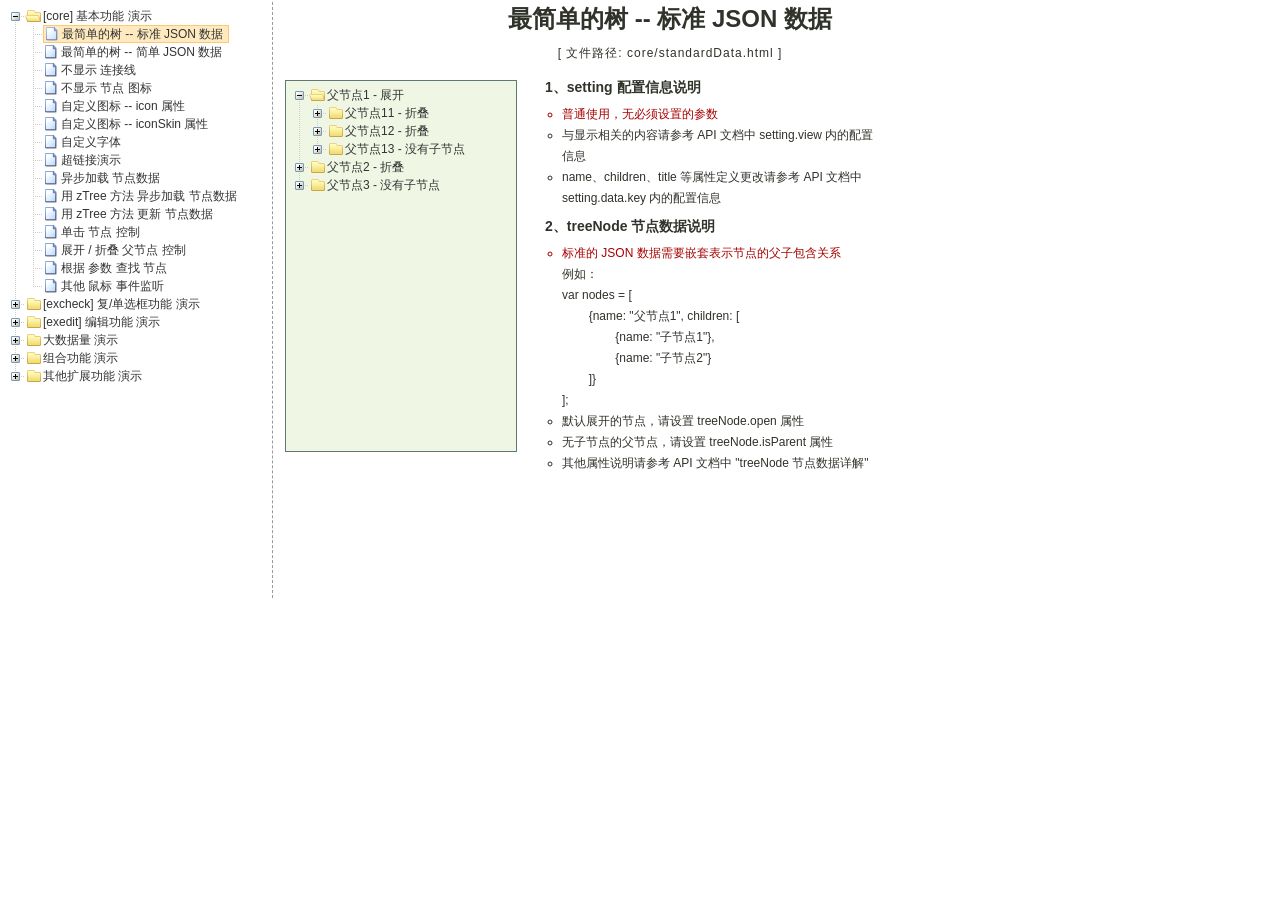
<file: src/main/resources/static/zTree_v3/demo/cn/index.html>
<!DOCTYPE HTML PUBLIC "-//W3C//DTD HTML 4.01//EN" "http://www.w3.org/TR/html4/strict.dtd">
<HTML>
<HEAD>
  <TITLE> ZTREE DEMO </TITLE>
  <meta http-equiv="content-type" content="text/html; charset=UTF-8">
  <link rel="stylesheet" href="../../css/zTreeStyle/zTreeStyle.css" type="text/css">
  <style>
    body {
      background-color: white;
      margin: 0;
      padding: 0;
      text-align: center;
    }

    div, p, table, th, td {
      list-style: none;
      margin: 0;
      padding: 0;
      color: #333;
      font-size: 12px;
      font-family: dotum, Verdana, Arial, Helvetica, AppleGothic, sans-serif;
    }

    #testIframe {
      margin-left: 10px;
    }
  </style>
  <script type="text/javascript" src="../../js/jquery-1.4.4.min.js"></script>
  <script type="text/javascript" src="../../js/jquery.ztree.core.js"></script>
  <SCRIPT type="text/javascript">
    <!--
    var zTree;
    var demoIframe;

    var setting = {
      view: {
        dblClickExpand: false,
        showLine: true,
        selectedMulti: false
      },
      data: {
        simpleData: {
          enable: true,
          idKey: "id",
          pIdKey: "pId",
          rootPId: ""
        }
      },
      callback: {
        beforeClick: function (treeId, treeNode) {
          var zTree = $.fn.zTree.getZTreeObj("tree");
          if (treeNode.isParent) {
            zTree.expandNode(treeNode);
            return false;
          } else {
            demoIframe.attr("src", treeNode.file + ".html");
            return true;
          }
        }
      }
    };

    var zNodes = [
      {id: 1, pId: 0, name: "[core] 基本功能 演示", open: true},
      {id: 101, pId: 1, name: "最简单的树 --  标准 JSON 数据", file: "core/standardData"},
      {id: 102, pId: 1, name: "最简单的树 --  简单 JSON 数据", file: "core/simpleData"},
      {id: 103, pId: 1, name: "不显示 连接线", file: "core/noline"},
      {id: 104, pId: 1, name: "不显示 节点 图标", file: "core/noicon"},
      {id: 105, pId: 1, name: "自定义图标 --  icon 属性", file: "core/custom_icon"},
      {id: 106, pId: 1, name: "自定义图标 --  iconSkin 属性", file: "core/custom_iconSkin"},
      {id: 107, pId: 1, name: "自定义字体", file: "core/custom_font"},
      {id: 115, pId: 1, name: "超链接演示", file: "core/url"},
      {id: 108, pId: 1, name: "异步加载 节点数据", file: "core/async"},
      {id: 109, pId: 1, name: "用 zTree 方法 异步加载 节点数据", file: "core/async_fun"},
      {id: 110, pId: 1, name: "用 zTree 方法 更新 节点数据", file: "core/update_fun"},
      {id: 111, pId: 1, name: "单击 节点 控制", file: "core/click"},
      {id: 112, pId: 1, name: "展开 / 折叠 父节点 控制", file: "core/expand"},
      {id: 113, pId: 1, name: "根据 参数 查找 节点", file: "core/searchNodes"},
      {id: 114, pId: 1, name: "其他 鼠标 事件监听", file: "core/otherMouse"},

      {id: 2, pId: 0, name: "[excheck] 复/单选框功能 演示", open: false},
      {id: 201, pId: 2, name: "Checkbox 勾选操作", file: "excheck/checkbox"},
      {id: 206, pId: 2, name: "Checkbox nocheck 演示", file: "excheck/checkbox_nocheck"},
      {id: 207, pId: 2, name: "Checkbox chkDisabled 演示", file: "excheck/checkbox_chkDisabled"},
      {id: 208, pId: 2, name: "Checkbox halfCheck 演示", file: "excheck/checkbox_halfCheck"},
      {id: 202, pId: 2, name: "Checkbox 勾选统计", file: "excheck/checkbox_count"},
      {id: 203, pId: 2, name: "用 zTree 方法 勾选 Checkbox", file: "excheck/checkbox_fun"},
      {id: 204, pId: 2, name: "Radio 勾选操作", file: "excheck/radio"},
      {id: 209, pId: 2, name: "Radio nocheck 演示", file: "excheck/radio_nocheck"},
      {id: 210, pId: 2, name: "Radio chkDisabled 演示", file: "excheck/radio_chkDisabled"},
      {id: 211, pId: 2, name: "Radio halfCheck 演示", file: "excheck/radio_halfCheck"},
      {id: 205, pId: 2, name: "用 zTree 方法 勾选 Radio", file: "excheck/radio_fun"},

      {id: 3, pId: 0, name: "[exedit] 编辑功能 演示", open: false},
      {id: 301, pId: 3, name: "拖拽 节点 基本控制", file: "exedit/drag"},
      {id: 302, pId: 3, name: "拖拽 节点 高级控制", file: "exedit/drag_super"},
      {id: 303, pId: 3, name: "用 zTree 方法 移动 / 复制 节点", file: "exedit/drag_fun"},
      {id: 304, pId: 3, name: "基本 增 / 删 / 改 节点", file: "exedit/edit"},
      {id: 305, pId: 3, name: "高级 增 / 删 / 改 节点", file: "exedit/edit_super"},
      {id: 306, pId: 3, name: "用 zTree 方法 增 / 删 / 改 节点", file: "exedit/edit_fun"},
      {id: 307, pId: 3, name: "异步加载 & 编辑功能 共存", file: "exedit/async_edit"},
      {id: 308, pId: 3, name: "多棵树之间 的 数据交互", file: "exedit/multiTree"},

      {id: 4, pId: 0, name: "大数据量 演示", open: false},
      {id: 401, pId: 4, name: "一次性加载大数据量", file: "bigdata/common"},
      {id: 402, pId: 4, name: "分批异步加载大数据量", file: "bigdata/diy_async"},
      {id: 403, pId: 4, name: "分批异步加载大数据量", file: "bigdata/page"},

      {id: 5, pId: 0, name: "组合功能 演示", open: false},
      {id: 501, pId: 5, name: "冻结根节点", file: "super/oneroot"},
      {id: 502, pId: 5, name: "单击展开/折叠节点", file: "super/oneclick"},
      {id: 503, pId: 5, name: "保持展开单一路径", file: "super/singlepath"},
      {id: 516, pId: 5, name: "模糊查找节点", file: "super/fuzzySearch"},
      {id: 504, pId: 5, name: "添加 自定义控件", file: "super/diydom"},
      {id: 505, pId: 5, name: "checkbox / radio 共存", file: "super/checkbox_radio"},
      {id: 506, pId: 5, name: "左侧菜单", file: "super/left_menu"},
      {id: 513, pId: 5, name: "OutLook 风格", file: "super/left_menuForOutLook"},
      {id: 515, pId: 5, name: "Awesome 风格", file: "super/awesome"},
      {id: 514, pId: 5, name: "Metro 风格", file: "super/metro"},
      {id: 507, pId: 5, name: "下拉菜单", file: "super/select_menu"},
      {id: 509, pId: 5, name: "带 checkbox 的多选下拉菜单", file: "super/select_menu_checkbox"},
      {id: 510, pId: 5, name: "带 radio 的单选下拉菜单", file: "super/select_menu_radio"},
      {id: 508, pId: 5, name: "右键菜单 的 实现", file: "super/rightClickMenu"},
      {id: 511, pId: 5, name: "与其他 DOM 拖拽互动", file: "super/dragWithOther"},
      {id: 512, pId: 5, name: "异步加载模式下全部展开", file: "super/asyncForAll"},
      {id: 517, pId: 5, name: "设置快捷键", file: "super/keyboard_navigation"},

      {id: 6, pId: 0, name: "其他扩展功能 演示", open: false},
      {id: 601, pId: 6, name: "隐藏普通节点", file: "exhide/common"},
      {id: 602, pId: 6, name: "配合 checkbox 的隐藏", file: "exhide/checkbox"},
      {id: 603, pId: 6, name: "配合 radio 的隐藏", file: "exhide/radio"}
    ];

    $(document).ready(function () {
      var t = $("#tree");
      t = $.fn.zTree.init(t, setting, zNodes);
      demoIframe = $("#testIframe");
      demoIframe.bind("load", loadReady);
      var zTree = $.fn.zTree.getZTreeObj("tree");
      zTree.selectNode(zTree.getNodeByParam("id", 101));

    });

    function loadReady() {
      var bodyH = demoIframe.contents().find("body").get(0).scrollHeight,
        htmlH = demoIframe.contents().find("html").get(0).scrollHeight,
        maxH = Math.max(bodyH, htmlH), minH = Math.min(bodyH, htmlH),
        h = demoIframe.height() >= maxH ? minH : maxH;
      if (h < 530) h = 530;
      demoIframe.height(h);
    }

    //-->
  </SCRIPT>
</HEAD>

<BODY>
<TABLE border=0 height=600px align=left>
  <TR>
    <TD width=260px align=left valign=top style="BORDER-RIGHT: #999999 1px dashed">
      <ul id="tree" class="ztree" style="width:260px; overflow:auto;"></ul>
    </TD>
    <TD width=770px align=left valign=top>
      <IFRAME ID="testIframe" Name="testIframe" FRAMEBORDER=0 SCROLLING=AUTO width=100% height=600px
              SRC="core/standardData.html"></IFRAME>
    </TD>
  </TR>
</TABLE>

</BODY>
</HTML>
</file>
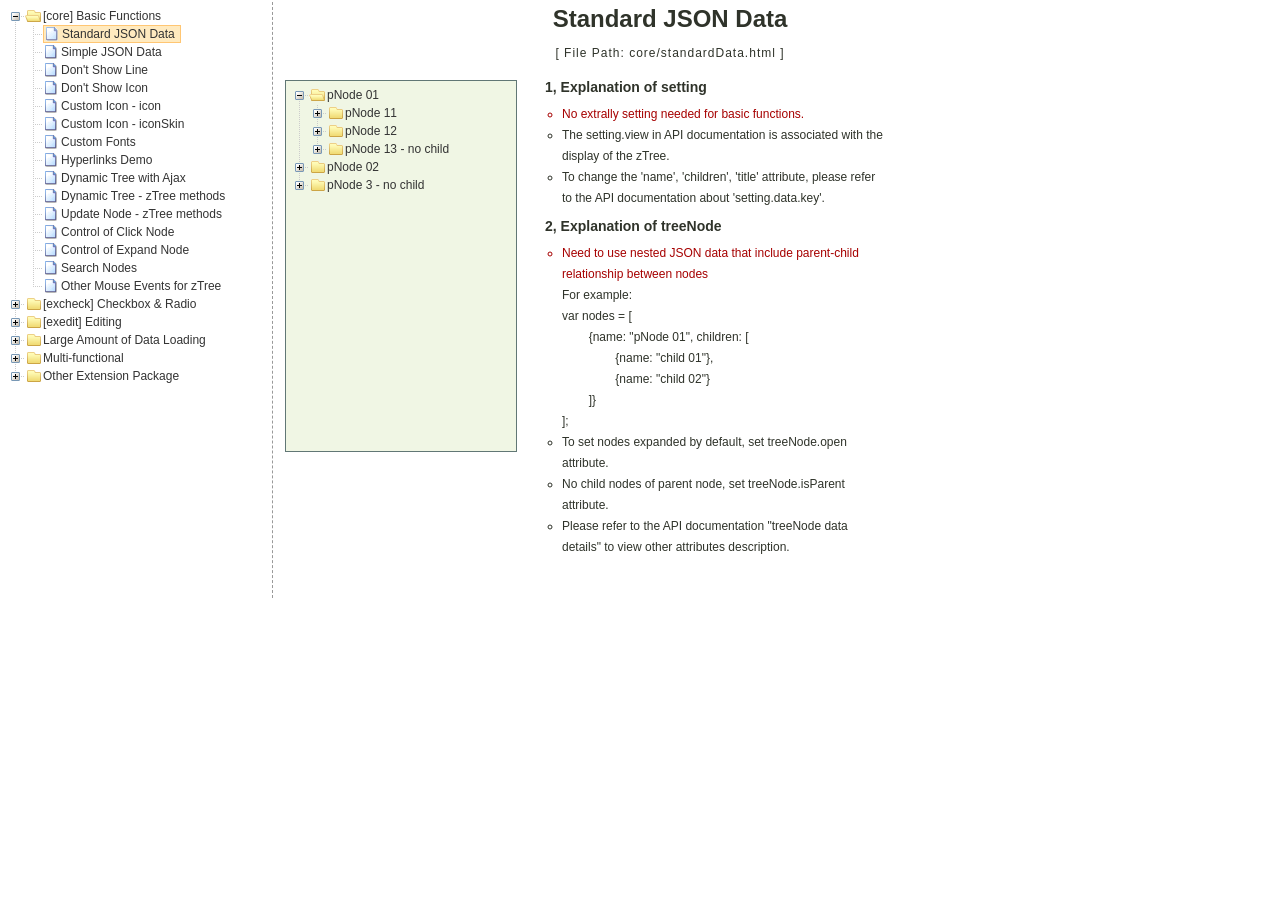
<file: src/main/resources/static/zTree_v3/demo/en/index.html>
<!DOCTYPE HTML PUBLIC "-//W3C//DTD HTML 4.01//EN" "http://www.w3.org/TR/html4/strict.dtd">
<HTML>
<HEAD>
  <TITLE> ZTREE DEMO </TITLE>
  <meta http-equiv="content-type" content="text/html; charset=UTF-8">
  <link rel="stylesheet" href="../../css/zTreeStyle/zTreeStyle.css" type="text/css">
  <style>
    body {
      background-color: white;
      margin: 0;
      padding: 0;
      text-align: center;
    }

    div, p, table, th, td {
      list-style: none;
      margin: 0;
      padding: 0;
      color: #333;
      font-size: 12px;
      font-family: dotum, Verdana, Arial, Helvetica, AppleGothic, sans-serif;
    }

    #testIframe {
      margin-left: 10px;
    }
  </style>
  <script type="text/javascript" src="../../js/jquery-1.4.4.min.js"></script>
  <script type="text/javascript" src="../../js/jquery.ztree.core.js"></script>
  <SCRIPT type="text/javascript">
    <!--
    var zTree;
    var demoIframe;

    var setting = {
      view: {
        dblClickExpand: false,
        showLine: true,
        selectedMulti: false
      },
      data: {
        simpleData: {
          enable: true,
          idKey: "id",
          pIdKey: "pId",
          rootPId: ""
        }
      },
      callback: {
        beforeClick: function (treeId, treeNode) {
          var zTree = $.fn.zTree.getZTreeObj("tree");
          if (treeNode.isParent) {
            zTree.expandNode(treeNode);
            return false;
          } else {
            demoIframe.attr("src", treeNode.file + ".html");
            return true;
          }
        }
      }
    };

    var zNodes = [
      {id: 1, pId: 0, name: "[core] Basic Functions", open: false},
      {id: 101, pId: 1, name: "Standard JSON Data", file: "core/standardData"},
      {id: 102, pId: 1, name: "Simple JSON Data", file: "core/simpleData"},
      {id: 103, pId: 1, name: "Don't Show Line", file: "core/noline"},
      {id: 104, pId: 1, name: "Don't Show Icon", file: "core/noicon"},
      {id: 105, pId: 1, name: "Custom Icon - icon", file: "core/custom_icon"},
      {id: 106, pId: 1, name: "Custom Icon - iconSkin", file: "core/custom_iconSkin"},
      {id: 107, pId: 1, name: "Custom Fonts", file: "core/custom_font"},
      {id: 115, pId: 1, name: "Hyperlinks Demo", file: "core/url"},
      {id: 108, pId: 1, name: "Dynamic Tree with Ajax", file: "core/async"},
      {id: 109, pId: 1, name: "Dynamic Tree - zTree methods", file: "core/async_fun"},
      {id: 110, pId: 1, name: "Update Node - zTree methods", file: "core/update_fun"},
      {id: 111, pId: 1, name: "Control of Click Node", file: "core/click"},
      {id: 112, pId: 1, name: "Control of Expand Node", file: "core/expand"},
      {id: 113, pId: 1, name: "Search Nodes", file: "core/searchNodes"},
      {id: 114, pId: 1, name: "Other Mouse Events for zTree", file: "core/otherMouse"},

      {id: 2, pId: 0, name: "[excheck] Checkbox & Radio", open: false},
      {id: 201, pId: 2, name: "Checkbox Operation", file: "excheck/checkbox"},
      {id: 206, pId: 2, name: "Checkbox nocheck Demo", file: "excheck/checkbox_nocheck"},
      {id: 207, pId: 2, name: "Checkbox chkDisabled Demo", file: "excheck/checkbox_chkDisabled"},
      {id: 208, pId: 2, name: "Checkbox halfCheck Demo", file: "excheck/checkbox_halfCheck"},
      {id: 202, pId: 2, name: "Statistics Checkbox is Checked", file: "excheck/checkbox_count"},
      {id: 203, pId: 2, name: "Checkbox - zTree methods", file: "excheck/checkbox_fun"},
      {id: 204, pId: 2, name: "Radio Operation", file: "excheck/radio"},
      {id: 209, pId: 2, name: "Radio nocheck Demo", file: "excheck/radio_nocheck"},
      {id: 210, pId: 2, name: "Radio chkDisabled Demo", file: "excheck/radio_chkDisabled"},
      {id: 211, pId: 2, name: "Radio halfCheck Demo", file: "excheck/radio_halfCheck"},
      {id: 205, pId: 2, name: "Radio - zTree methods", file: "excheck/radio_fun"},

      {id: 3, pId: 0, name: "[exedit] Editing", open: false},
      {id: 301, pId: 3, name: "Normal Drag Node Operation", file: "exedit/drag"},
      {id: 302, pId: 3, name: "Advanced Drag Node Operation", file: "exedit/drag_super"},
      {id: 303, pId: 3, name: "Move / Copy - zTree methods", file: "exedit/drag_fun"},
      {id: 304, pId: 3, name: "Basic Edit Nodes", file: "exedit/edit"},
      {id: 305, pId: 3, name: "Advanced Edit Nodes", file: "exedit/edit_super"},
      {id: 306, pId: 3, name: "Edit Nodes - zTree methods", file: "exedit/edit_fun"},
      {id: 307, pId: 3, name: "Editing Dynamic Tree", file: "exedit/async_edit"},
      {id: 308, pId: 3, name: "Multiple Trees", file: "exedit/multiTree"},

      {id: 4, pId: 0, name: "Large Amount of Data Loading", open: false},
      {id: 401, pId: 4, name: "One-time Large Data Loading", file: "bigdata/common"},
      {id: 402, pId: 4, name: "Loading Data in Batches", file: "bigdata/diy_async"},
      {id: 403, pId: 4, name: "Loading Data By Pagination", file: "bigdata/page"},

      {id: 5, pId: 0, name: "Multi-functional", open: false},
      {id: 501, pId: 5, name: "Freeze the Root Node", file: "super/oneroot"},
      {id: 502, pId: 5, name: "Click to Expand Node", file: "super/oneclick"},
      {id: 503, pId: 5, name: "Keep Single Path", file: "super/singlepath"},
      {id: 516, pId: 5, name: "Fuzzy Search", file: "super/fuzzySearch"},
      {id: 504, pId: 5, name: "Adding Custom DOM", file: "super/diydom"},
      {id: 505, pId: 5, name: "Checkbox / Radio Coexistence", file: "super/checkbox_radio"},
      {id: 506, pId: 5, name: "Left Menu", file: "super/left_menu"},
      {id: 513, pId: 5, name: "OutLook Style", file: "super/left_menuForOutLook"},
      {id: 515, pId: 5, name: "Awesome Style", file: "super/awesome"},
      {id: 514, pId: 5, name: "Metro Style", file: "super/metro"},
      {id: 507, pId: 5, name: "Drop-down Menu", file: "super/select_menu"},
      {id: 509, pId: 5, name: "Drop-down Menu with checkbox", file: "super/select_menu_checkbox"},
      {id: 510, pId: 5, name: "Drop-down Menu with radio", file: "super/select_menu_radio"},
      {id: 508, pId: 5, name: "Right-click Menu", file: "super/rightClickMenu"},
      {id: 511, pId: 5, name: "Drag With Other DOMs", file: "super/dragWithOther"},
      {id: 512, pId: 5, name: "Expand All Nodes with Async", file: "super/asyncForAll"},
      {id: 517, pId: 5, name: "Keyboard Navigation", file: "super/keyboard_navigation"},

      {id: 6, pId: 0, name: "Other Extension Package", open: false},
      {id: 601, pId: 6, name: "hide ordinary node", file: "exhide/common"},
      {id: 602, pId: 6, name: "hide with checkbox mode", file: "exhide/checkbox"},
      {id: 603, pId: 6, name: "hide with radio mode", file: "exhide/radio"}
    ];

    $(document).ready(function () {
      var t = $("#tree");
      t = $.fn.zTree.init(t, setting, zNodes);
      demoIframe = $("#testIframe");
      demoIframe.bind("load", loadReady);
      var zTree = $.fn.zTree.getZTreeObj("tree");
      zTree.selectNode(zTree.getNodeByParam("id", 101));

    });

    function loadReady() {
      var bodyH = demoIframe.contents().find("body").get(0).scrollHeight,
        htmlH = demoIframe.contents().find("html").get(0).scrollHeight,
        maxH = Math.max(bodyH, htmlH), minH = Math.min(bodyH, htmlH),
        h = demoIframe.height() >= maxH ? minH : maxH;
      if (h < 530) h = 530;
      demoIframe.height(h);
    }

    //-->
  </SCRIPT>
</HEAD>

<BODY>
<TABLE border=0 height=600px align=left>
  <TR>
    <TD width=260px align=left valign=top style="BORDER-RIGHT: #999999 1px dashed">
      <ul id="tree" class="ztree" style="width:260px; overflow:auto;"></ul>
    </TD>
    <TD width=770px align=left valign=top>
      <IFRAME ID="testIframe" Name="testIframe" FRAMEBORDER=0 SCROLLING=AUTO width=100% height=600px
              SRC="core/standardData.html"></IFRAME>
    </TD>
  </TR>
</TABLE>

</BODY>
</HTML>
</file>
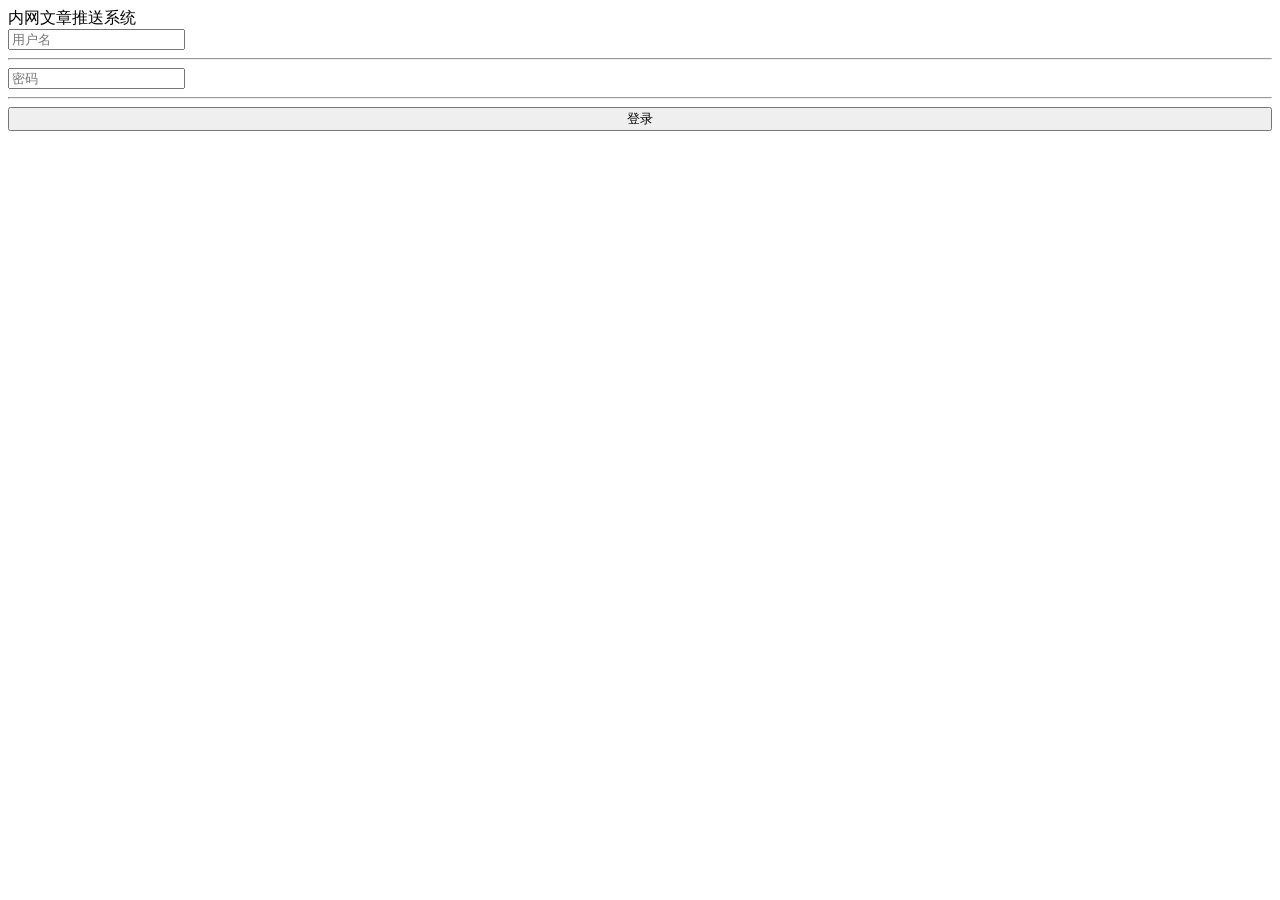
<file: src/main/resources/templates/login.html>
﻿<!Doctype html>
<html lang="en" xmlns:th="http://www.thymeleaf.org">
<head th:include="layout::htmlhead" th:with="title='内网文章推送系统'"></head>
<!--<head>
	<meta charset="UTF-8">
	<title>内网文章推送系统</title>
	<meta name="renderer" content="webkit|ie-comp|ie-stand">
    <meta http-equiv="X-UA-Compatible" content="IE=edge,chrome=1">
    <meta name="viewport" content="width=device-width, initial-scale=1.0, minimum-scale=1.0, maximum-scale=1.0, user-scalable=0">
    <meta http-equiv="Cache-Control" content="no-siteapp" />
    <script type="text/javascript" th:inline="javascript">
        /*<![CDATA[*/
        ctxPath = /*[[@{/}]]*/ '';
        /*]]>*/
        console.info(ctxPath);
    </script>
    <script th:src="@{/js/jquery-3.2.1.min.js}" charset="utf-8"></script>
    <link rel="stylesheet" th:href="@{/css/font.css}">
    <link rel="stylesheet" th:href="@{/css/layui.css}">
    <link rel="stylesheet" th:href="@{/css/weadmin.css}">
    <script type="text/javascript" th:src="@{/layui.js}"></script>
</head>-->
<body class="login-bg">

    <div class="label"> 内网文章推送系统</div>

    <div class="login">
        <form id="useLogin" class="layui-form">
            <input id="username" name="username" placeholder="用户名"  type="text" lay-verify="required" class="layui-input" >
            <hr class="hr15">
            <input id="password" name="password" placeholder="密码"  type="password" lay-verify="required" class="layui-input">
            <hr class="hr15">
            <input lay-submit lay-filter="login" value="登录" style="width:100%;" type="submit" class="loginin">
        </form>
    </div>
    <!-- 底部结束 -->
    <script type="text/javascript" th:src="@{/js/login.js}"></script>

</body>
</html>
</file>
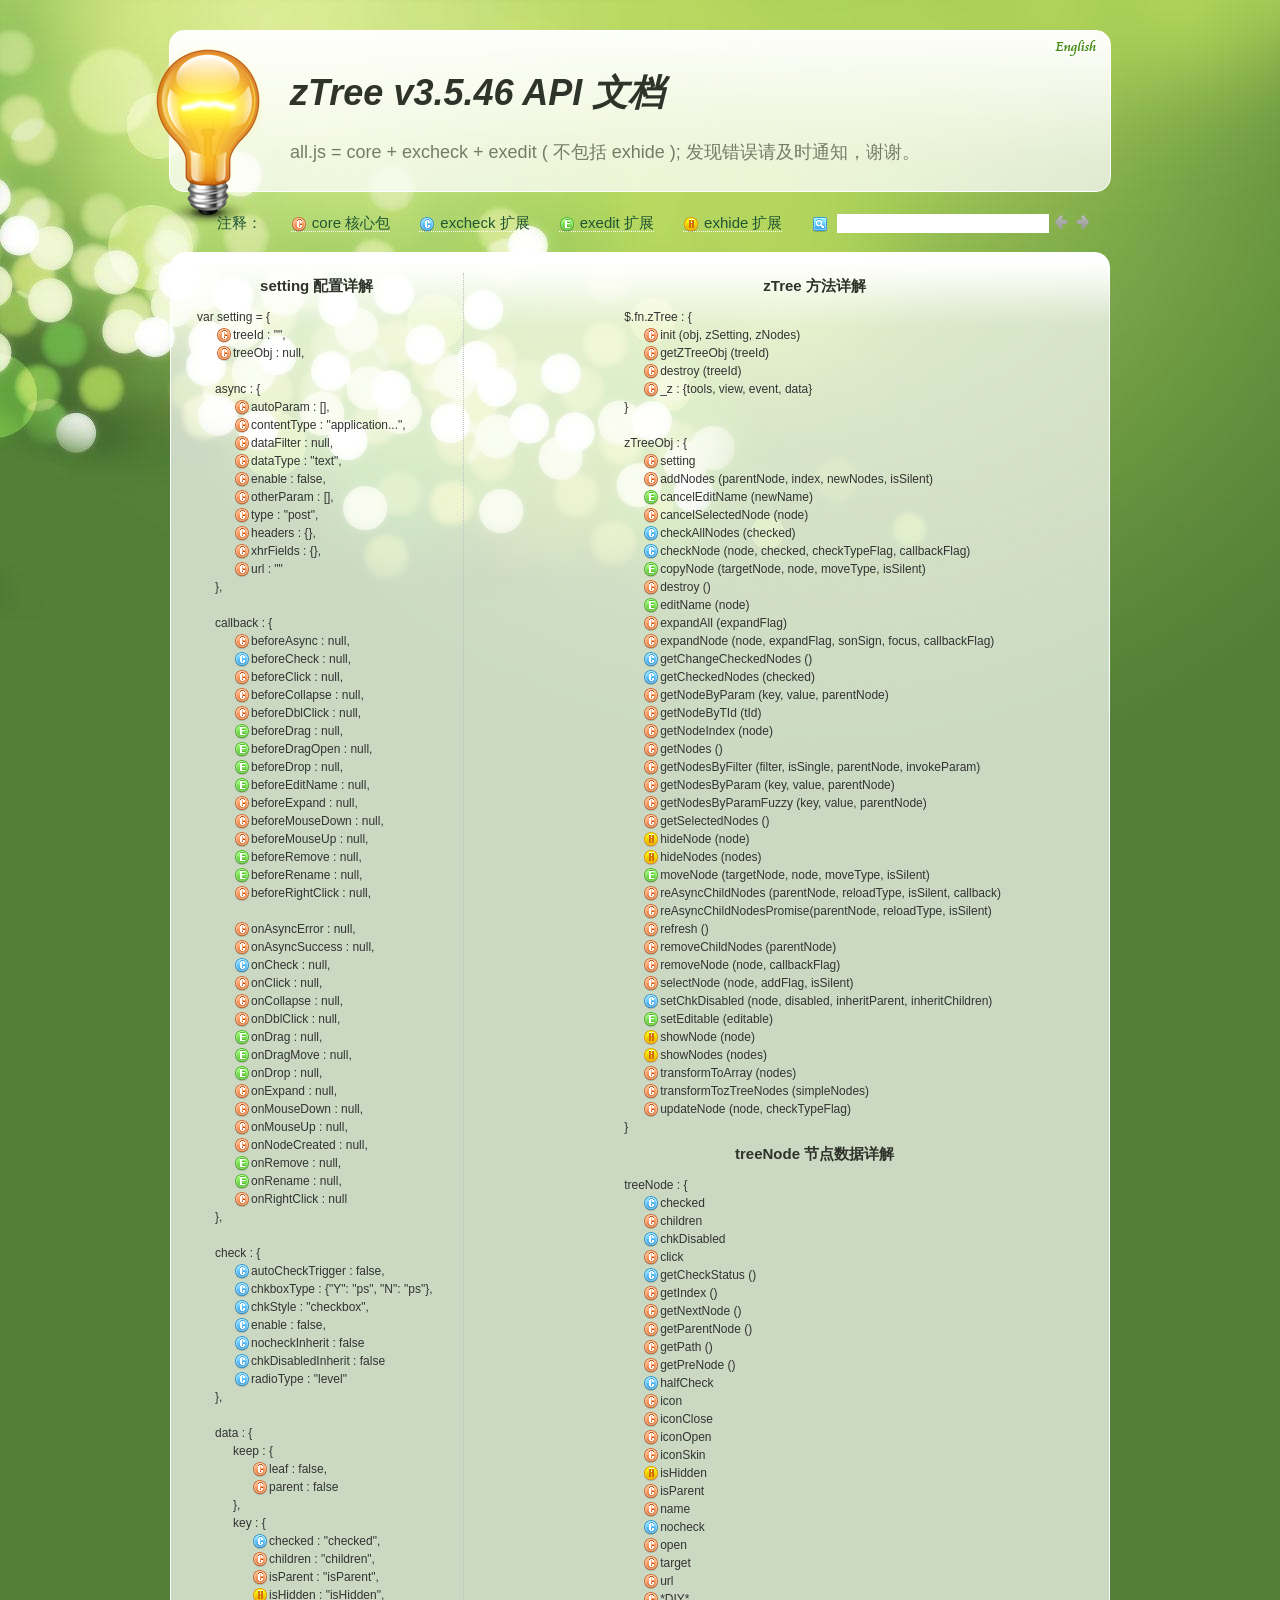
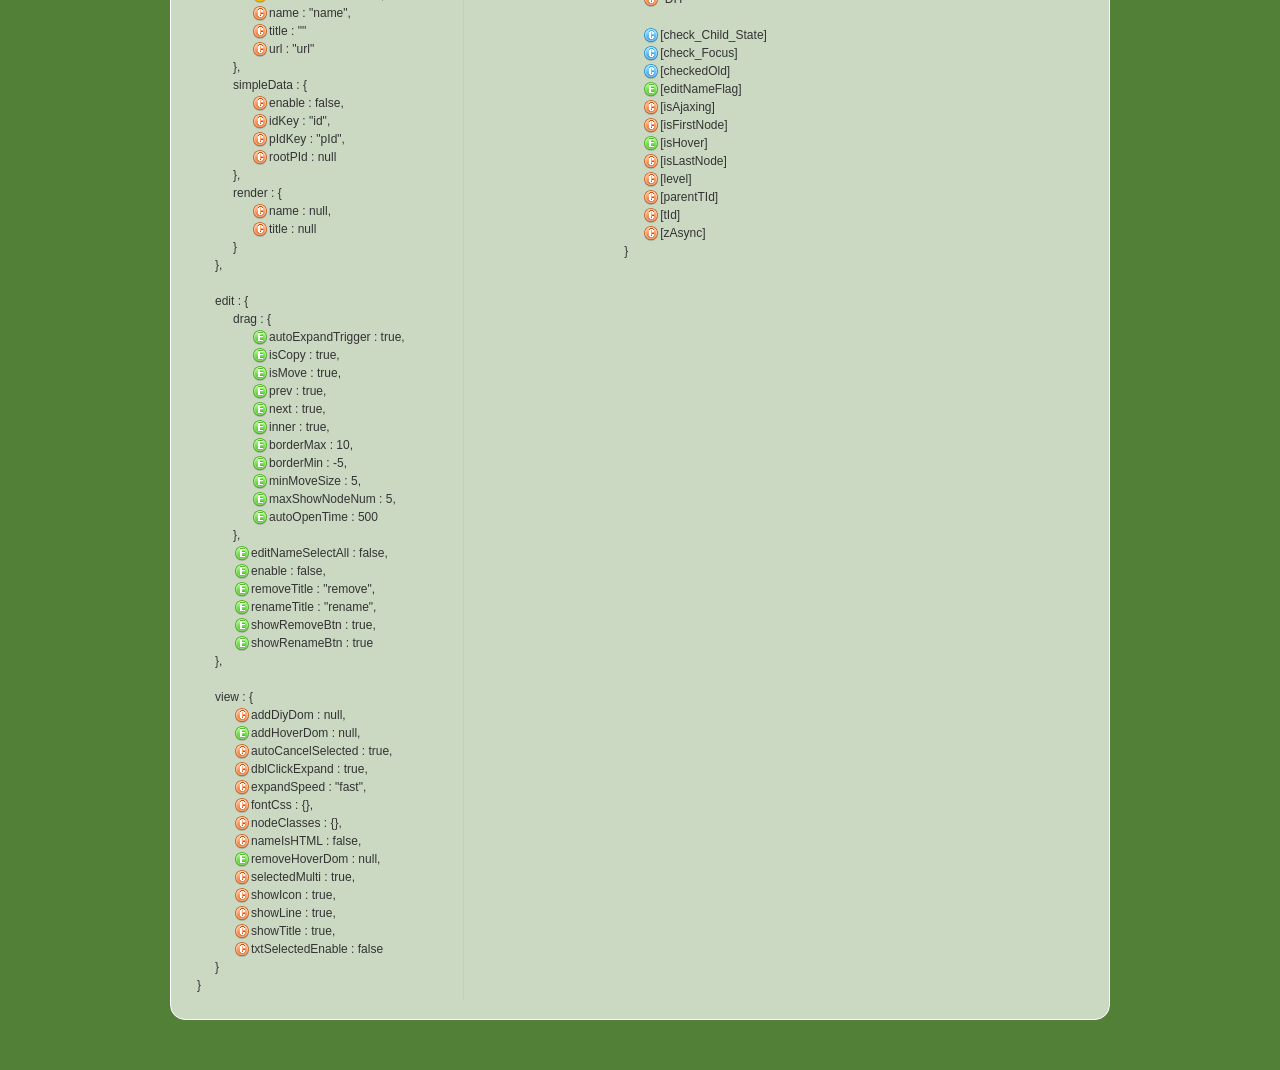
<file: src/main/resources/static/zTree_v3/api/API_cn.html>
<!DOCTYPE html>
<html>
	<head>
		<meta http-equiv="Content-Type" content="text/html; charset=UTF-8">
		<title>API 文档 [zTree --  jQuery 树插件]</title>
		<link rel="stylesheet" href="apiCss/common.css" type="text/css">
		<link rel='stylesheet' href='apiCss/zTreeStyleForApi.css' type='text/css'>
		<script type="text/javascript">
			var ie = (function(){
				var undef,
				v = 3,
				div = document.createElement('div'),
				all = div.getElementsByTagName('i');
				while (
				div.innerHTML = '<!--[if gt IE ' + (++v) + ']><i></i><![endif]-->',
				all[0]
			);
				return v > 4 ? v : undef;
			}()), ie6 = (ie === 6),
			path = window.location.pathname.replace(/.*\/([^\/\.]*)\..*/g,"$1"),
			langLib = [];
			ie = ie<9;
			if(ie) {
				document.write('<link rel="stylesheet" href="apiCss/common_ie6.css" type="text/css">');
			}
			var lang = "cn",
			ajaxMsg = "如果你使用的是 Chrome 浏览器，那么请把 API 文档发布到 web 服务目录下访问。\n\n（Chrome 浏览器不支持本地 ajax 访问, 即：file://）";

		</script>
	</head>
	<body>
		<div id="header_wrap" class="header_wrap" style="padding-top: 30px;">
			<div id="header" class="header round">
				<div class="light-bulb" alt=""></div>
				<div class="ieSuggest">浏览本网站建议您使用 Chrome、FireFox、Opera、IE9 等浏览器（只要不是 IE6 7 8 就行）, 速度会更快，画面会更炫！</div>
				<div class="google_plus"><g:plusone></g:plusone></div>
				<div class="header-text">
					<h1><em>zTree v3.5.46 API 文档</em></h1><p></p>
					<p>all.js = core + excheck + exedit ( 不包括 exhide ); 发现错误请及时通知，谢谢。</p>
				</div>
				<ul class="shortcuts language" style="top:0;">
					<li><a href="API_en.html" onclick="window.location.href='API_en.html'"><button class="ico en" title="英文版" type="button"></button><span class=""></span></a></li>
				</ul>
			</div>
		</div>
		<div id="content_wrap" class="content_wrap">
			<div id="content" class="content">
				<div class="nav_section">
					<ul>
						<li class="first">注释：</li>
						<li><button class="ico16 z_core" onfocus="this.blur();"></button><span>core 核心包</span></li>
						<li><button class="ico16 z_check" onfocus="this.blur();"></button><span>excheck 扩展</span></li>
						<li><button class="ico16 z_edit" onfocus="this.blur();"></button><span>exedit 扩展</span></li>
						<li><button class="ico16 z_hide" onfocus="this.blur();"></button><span>exhide 扩展</span></li>
						<li class="noline">
							<button class="ico16 z_search" onfocus="this.blur();" title="Enter 以及 左、右键可以快速定位查找结果"></button>
							<input type="text" class="searchKey search empty" value=""><input type="text" class="searchResult search" value="">
							<button class="ico16 searchPrev disabled" onfocus="this.blur();" title="Enter 以及 左、右键可以快速定位查找结果"></button><button class="ico16 searchNext disabled" onfocus="this.blur();" title="Enter 以及 左、右键可以快速定位查找结果"></button>
						</li>
					</ul>
				</div>

				<div id="contentBox" class="contentBox round clearfix">
					<div id="apiContent" class="apiContent">
						<div id="api_setting" class="api_setting left">
							<ul class="api_content_title"><li>setting 配置详解</li></ul>
							<ul id="settingTree" class="ztree"></ul>
						</div>
						<div id="api_function" class="api_function right">
							<ul class="api_content_title"><li>zTree 方法详解</li></ul>
							<ul id="functionTree" class="ztree"></ul>
							<ul class="api_content_title"><li>treeNode 节点数据详解</li></ul>
							<ul id="treenodeTree" class="ztree"></ul>
						</div>
					</div>
				</div>
				<div class="clear"></div>
			</div>
		</div>

		<!-- overlayed -->
		<div id="overlayDiv" class="baby_overlay">
			<div id="overlayContent" class="content round clearfix">
				<div class="overlaySearch">
					<button class="ico16 z_search" onfocus="this.blur();" title="Enter 以及 左、右键可以快速定位查找结果"></button>
					<input type="text" class="searchKey search empty" value=""><input type="text" class="searchResult search" value="">
					<button class="ico16 searchPrev disabled" onfocus="this.blur();" title="Enter 以及 左、右键可以快速定位查找结果"></button><button class="ico16 searchNext disabled" onfocus="this.blur();" title="Enter 以及 左、右键可以快速定位查找结果"></button>
				</div>
				<a id="overlayDivCloseBtn" class="close"></a>
				<div id="overlayDetailDiv" class="details"></div>
			</div>
			<div id="overlayDivArrow" class="baby_overlay_arrow"></div>
		</div>
		<script type="text/javascript" src="apiCss/jquery-1.6.2.min.js"></script>
		<script type='text/javascript' src='apiCss/jquery.ztree.core.js'></script>
		<script type='text/javascript' src='apiCss/api.js'></script>
		<script type="text/javascript">
			$(document).ready(function(){
				apiContent._init();
			});
		</script>
	</body>
</html>
</file>
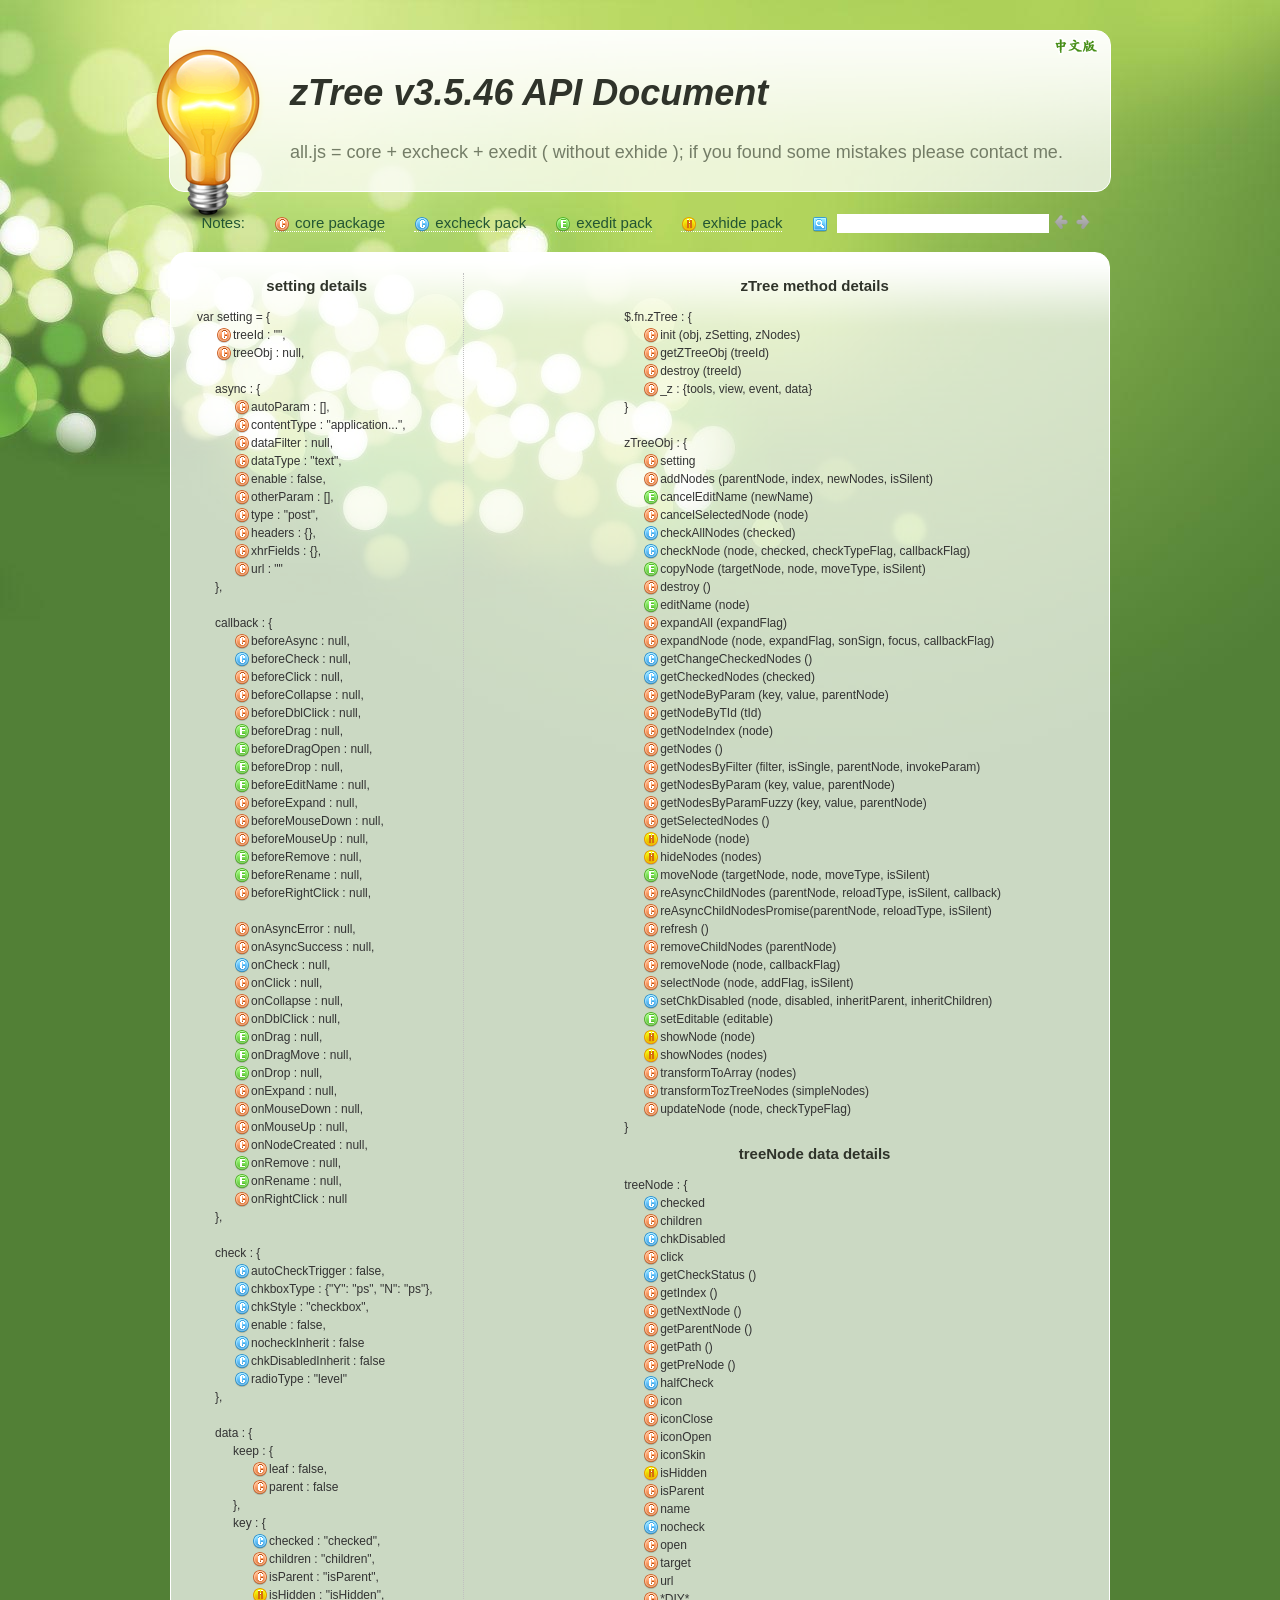
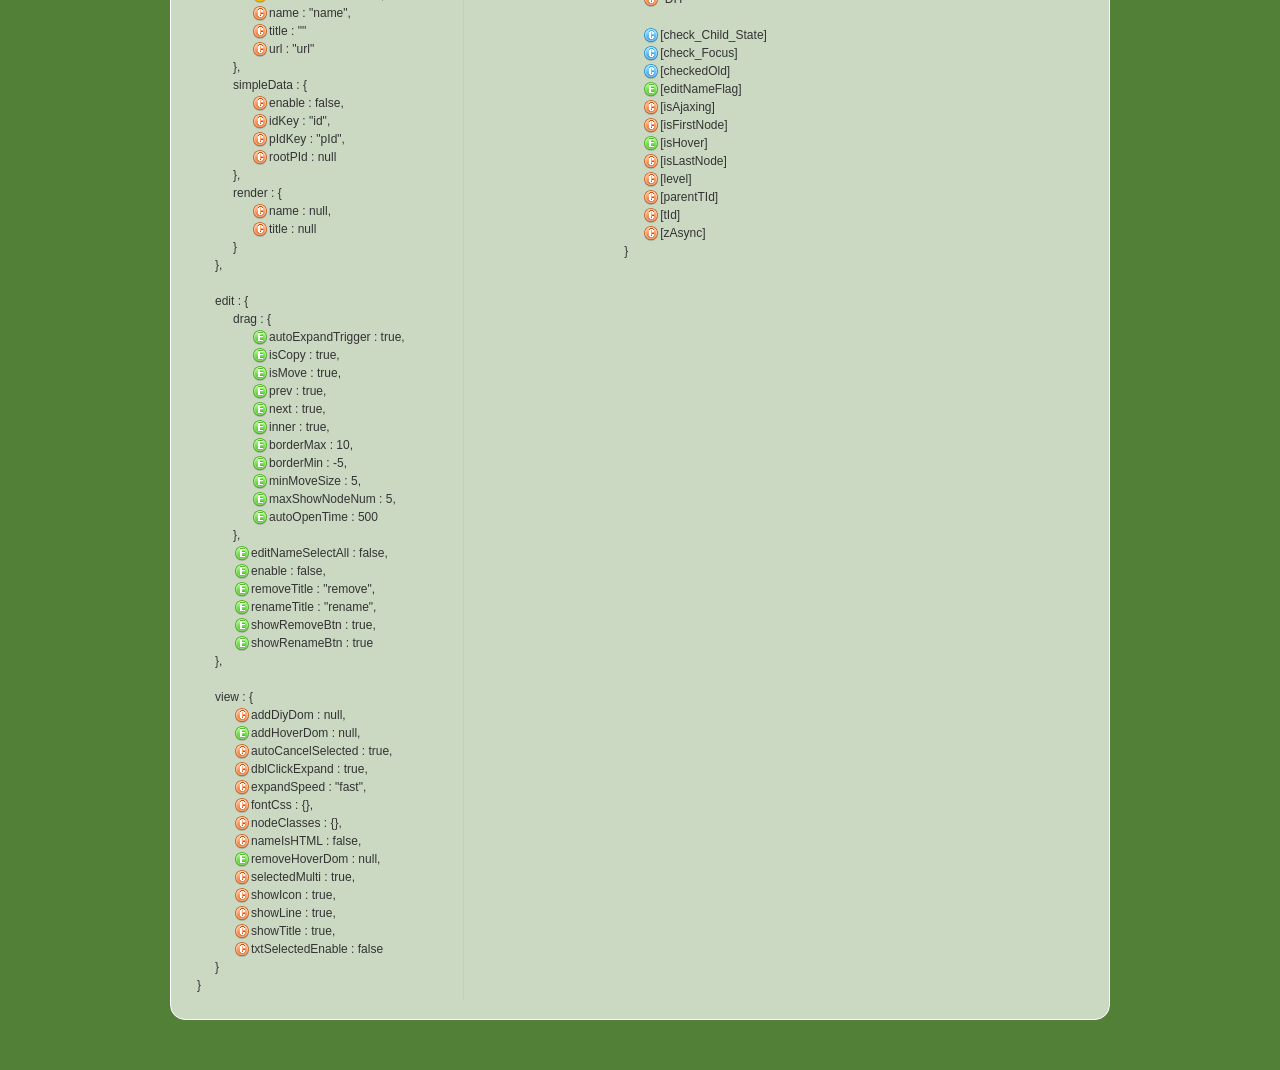
<file: src/main/resources/static/zTree_v3/api/API_en.html>
<!DOCTYPE html>
<html>
	<head>
		<meta http-equiv="Content-Type" content="text/html; charset=UTF-8">
		<title>API Document [zTree -- jQuery tree plug-ins.]</title>
		<link rel="stylesheet" href="apiCss/common.css" type="text/css">
		<link rel='stylesheet' href='apiCss/zTreeStyleForApi.css' type='text/css'>
		<script type="text/javascript">
			var ie = (function(){
				var undef,
				v = 3,
				div = document.createElement('div'),
				all = div.getElementsByTagName('i');
				while (
				div.innerHTML = '<!--[if gt IE ' + (++v) + ']><i></i><![endif]-->',
				all[0]
			);
				return v > 4 ? v : undef;
			}()), ie6 = (ie === 6),
			path = window.location.pathname.replace(/.*\/([^\/\.]*)\..*/g,"$1"),
			langLib = [];
			ie = ie<9;
			if(ie) {
				document.write('<link rel="stylesheet" href="apiCss/common_ie6.css" type="text/css">');
			}
			var lang = "en",
			ajaxMsg = "If you use chrome browser, please copy the API files to local webserver. \n\n( because chrome browser can't allow AJAX access to 'file://' )";
		</script>
	</head>
	<body>
		<div id="header_wrap" class="header_wrap" style="padding-top: 30px;">
			<div id="header" class="header round">
				<div class="light-bulb" alt=""></div>
				<div class="ieSuggest">If you use the Chrome / FireFox / Opera / IE9 browser will be even more dazzling effect!</div>
				<div class="google_plus"><g:plusone></g:plusone></div>
				<div class="header-text">
					<h1><em>zTree v3.5.46 API Document</em></h1><p></p>
					<p>all.js = core + excheck + exedit ( without exhide ); if you found some mistakes please contact me.</p>
				</div>
				<ul class="shortcuts language" style="top:0;">
					<li><a href="API_cn.html" onclick="window.location.href='API_cn.html'"><button class="ico cn" title="Chinese" type="button"></button><span class=""></span></a></li>
				</ul>
			</div>
		</div>
		<div id="content_wrap" class="content_wrap">
			<div id="content" class="content">
				<div class="nav_section">
					<ul>
						<li class="first">Notes: </li>
						<li><button class="ico16 z_core" onfocus="this.blur();"></button><span>core package</span></li>
						<li><button class="ico16 z_check" onfocus="this.blur();"></button><span>excheck pack</span></li>
						<li><button class="ico16 z_edit" onfocus="this.blur();"></button><span>exedit pack</span></li>
						<li><button class="ico16 z_hide" onfocus="this.blur();"></button><span>exhide pack</span></li>
						<li class="noline">
							<button class="ico16 z_search" onfocus="this.blur();" title="'Enter', 'left' and 'right' key can locate the search results quickly."></button>
							<input type="text" class="searchKey search empty" value=""><input type="text" class="searchResult search" value="">
							<button class="ico16 searchPrev disabled" onfocus="this.blur();" title="'Enter', 'left' and 'right' key can locate the search results quickly."></button><button class="ico16 searchNext disabled" onfocus="this.blur();" title="'Enter', 'left' and 'right' key can locate the search results quickly."></button>
						</li>
					</ul>
				</div>

				<div id="contentBox" class="contentBox round clearfix">
					<div id="apiContent" class="apiContent">
						<div id="api_setting" class="api_setting left">
							<ul class="api_content_title"><li>setting details</li></ul>
							<ul id="settingTree" class="ztree"></ul>
						</div>
						<div id="api_function" class="api_function right">
							<ul class="api_content_title"><li>zTree method details</li></ul>
							<ul id="functionTree" class="ztree"></ul>
							<ul class="api_content_title"><li>treeNode data details</li></ul>
							<ul id="treenodeTree" class="ztree"></ul>
						</div>
					</div>
				</div>
				<div class="clear"></div>
			</div>
		</div>

		<!-- overlayed -->
		<div id="overlayDiv" class="baby_overlay">
			<div id="overlayContent" class="content round clearfix">
				<div class="overlaySearch">
					<button class="ico16 z_search" onfocus="this.blur();" title="'Enter', 'left' and 'right' key can locate the search results quickly."></button>
					<input type="text" class="searchKey search empty" value=""><input type="text" class="searchResult search" value="">
					<button class="ico16 searchPrev disabled" onfocus="this.blur();" title="'Enter', 'left' and 'right' key can locate the search results quickly."></button><button class="ico16 searchNext disabled" onfocus="this.blur();" title="'Enter', 'left' and 'right' key can locate the search results quickly."></button>
				</div>
				<a id="overlayDivCloseBtn" class="close"></a>
				<div id="overlayDetailDiv" class="details"></div>
			</div>
			<div id="overlayDivArrow" class="baby_overlay_arrow"></div>
		</div>
		<script type="text/javascript" src="apiCss/jquery-1.6.2.min.js"></script>
		<script type='text/javascript' src='apiCss/jquery.ztree.core.js'></script>
		<script type='text/javascript' src='apiCss/api.js'></script>
		<script type="text/javascript">
			$(document).ready(function(){
				apiContent._init();
			});
		</script>
	</body>
</html>
</file>
<file: src/main/resources/static/zTree_v3/api/apiCss/common.css>
/* Resets */
html, body, div, span, applet, object, iframe, h1, h2, h3, h4, h5, h6, p, blockquote, pre, a, abbr, acronym, address, big, cite, code, del, dfn, em, font, img, ins, kbd, q, s, samp, small, strike, strong, sub, sup, tt, var, dl, dt, dd, ol, ul, li, fieldset, form, label, legend, table, caption, tbody, tfoot, thead, tr, th, td {
	margin: 0;padding: 0;border: 0;outline: 0;font-weight: inherit;font-style: inherit;font-size: 100%;font-family: inherit;vertical-align: baseline;}
:focus {outline: 0;}
body {color: #2f332a;font: 15px/21px Arial, Helvetica, simsun, sans-serif;background: #528036 url(img/background.jpg) no-repeat fixed 0 0;}
p {padding-bottom: 20px;}
ol, ul {list-style: none;}
table {border-collapse: separate;border-spacing: 0;}
caption, th, td {text-align: left;font-weight: normal;}
strong {font-weight: bold;}
em {font-style: italic;}
hr {display: none;}
.font1 {color: white;background-color: #528036;}
.right {float: right;}
.left {float: left;}
.hide {display: none;}
.round {-moz-border-radius: 15px;-webkit-border-radius: 15px;-khtml-border-radius: 15px;border-radius: 15px;}
.clear {clear: both;}
.clearfix {display: block;}
.clearfix:after {content: ".";display: block;clear: both;visibility: hidden;line-height: 0;height: 0;}
html[xmlns] .clearfix {display: block;}
* html .clearfix {height: 1%;}

/* Link Styles */
a {color: #528036;}
a:link, a:visited {text-decoration: none;}
a:hover {color: #000;text-decoration: none;}
a:active {text-decoration: none;}

/* Headings */
h1, h2, h3, h4, h5, h6 {color: #2f332a;font-weight: bold;font-family: Helvetica, Arial, simsun, sans-serif;padding-bottom: 5px;}
h1 {font-size: 36px;line-height: 44px;}
h2 {font-size: 20px;line-height: 20px;}
h3 {font-size: 14px;line-height: 14px;}
h4 {font-size: 14px;font-weight: normal;line-height: 25px;}

/* Wraps */
.header_wrap {position: relative;min-width: 940px;padding: 100px 30px 0 30px;}
.content_wrap {position: relative;min-width: 940px;padding: 0 30px 50px 30px;}
.footer_wrap {bottom: 0;height: 47px;width: 100%;background-color: #1b1b1b;border-top: 1px solid #749e58;}

/* Header */
.header {position: relative;width: 940px;margin: 0 auto;height: 160px;border: 1px solid white;background: transparent url(img/header-bg.png) repeat-x 0 -50px;}
.header-text {padding: 40px 25px 15px 120px;font-size: 18px;line-height: 24px;color: #747d67;font-family: Helvetica, sans-serif;}
.header-text img {padding-bottom: 5px;}
.shortcuts {white-space: nowrap;text-align: right;position: absolute;top: -45px;right: 5px;}
.shortcuts.language {top: -85px;right:0px;}
.shortcuts li {display: inline;font-size: 18px;line-height: 28px;font-family: Helvetica, Arial, simsun, sans-serif;padding-bottom: 5px;margin-left: 30px;cursor: pointer;}
.shortcuts li button {cursor: pointer;}
.shortcuts li span {border-bottom: 1px dotted white;}
.shortcuts li span.selected {padding: 2px;background-color: #528036;}
.shortcuts li a {color: #fff;}
.ieSuggest {display:none;font-size: 12px;color: silver;position: absolute;left: 10px;top: 2px;}
.light-bulb {position: absolute;left: -20px;bottom: -35px;width:116px;height:180px;background-image:url(img/lightbulb.png);background-repeat: no-repeat;}

/* Content */
.content {position: relative;width: 940px;margin: 0 auto;}
.nav_section {position: relative;height: 20px;font-family: "Myriad Pro", "Trebuchet MS", sans-serif;font-size: 15px;color: #253;padding: 20px 0;}
.nav_section ul {position: absolute;right: 10px;}
.nav_section ul li {display: inline;line-height: 20px;margin: 0 5px 0 20px;border-bottom: 1px dotted white;}
.nav_section ul li.noline {border-bottom: 0;}
.nav_section ul li a {color: #fff;}
.nav_section ul li a.selected {padding: 2px;background-color: #528036;}
.nav_section ul li.first {border: none;}
.content .title {margin: 50px 30px 20px 70px;}
.content li {margin-bottom: 5px;}
.contentBox {position: relative;overflow: hidden;border: 1px solid white;min-height: 200px;line-height: 25px;background: transparent url(img/contact-bg.png) repeat-x 0 0;}

.zTreeInfo {display:none;width: 940px;position: absolute;}
.zTreeInfo p {padding-bottom: 50px;}
.zTreeInfo-left {float: left;width: 280px;height:300px;padding: 0 50px 60px 75px;background:url(img/zTreeIntroduction.jpg) no-repeat 30px 30px;}
.zTreeInfo-right {position: relative;float: right;width: 475px;padding: 0 50px 60px 0;}
.zTreeInfo-right li {font-size: 12px;list-style-type: disc;}

.license {display:none;width: 940px;position: absolute;}

.donateInfo {display:block;width: 940px;position: absolute;}

.links {display:none;width: 940px;position: absolute;}
.links .content {float: left;width: 160px;height:200px;padding: 0 10px 10px 2px;text-align: center;}
.links .content.first {margin-left: 30px;}

.contact {display:none;width: 940px;position: absolute;}
.contact .myhome { position: absolute; top:10px; left:620px; width:300px; height:266px; background: transparent url(img/myhome.gif) scroll no-repeat 0 0;}

.siteTag {position: absolute;left: -16px;top: 109px;z-index: 10;width: 65px;height: 46px;padding:0;margin:0 10px 0 0;
		 vertical-align:middle;border:0 none;background: transparent url(img/siteTag.png) scroll no-repeat 0 0;}
.siteTag.tag_zTreeInfo {background-position: 0 0}
.siteTag.tag_license {background-position: 0 -46px}
.siteTag.tag_donate {background-position: 0 -92px}
.siteTag.tag_contact {background-position: 0 -138px}

.apiContent {width: 940px;}
.apiContent .right {float: right;padding-right: 100px;}
.apiContent .left {float: left;padding-right: 20px;border-right: 1px dotted silver;}
.api_setting {position: relative;margin:20px 0 20px 20px;}
.api_function {position: relative;margin:20px 0 20px 30px;padding-right: 10px;}
.api_content_title {text-align: center;font-weight: bold;}

.demoContent {width: 940px;}
.demoContent .right {float: right;padding: 20px;width: 600px;}
.demoContent .left {float: left;padding: 20px;}
.demoContent iframe {width:600px;min-height: 530px;}

.faqContent {width: 940px;}
.faqContent .right {float: right;padding: 20px;width: 600px;}
.faqContent .left {float: left;padding: 20px;}
.faqContent iframe {width:600px;min-height: 300px;}

.baby_overlay_tmp {position: absolute;top:0; left:-5000px;display:block;visibility: hidden;width:640px;font-size:11px;}
.baby_overlay_tmp .details {padding: 20px;}
.baby_overlay {display:none;position:absolute;z-index:99;left:0; top:0;width:640px;color:#fff;font-size:11px;}
.baby_overlay .content {width:100%; height:100px;overflow: hidden;background: transparent url(img/overlay_bg.png) scroll repeat 0 0;}
.baby_overlay .details {padding:0 20px 20px 20px;}
.baby_overlay .close {background-image:url(img/close.png);position:absolute; right:5px; top:5px;cursor:pointer;height:36px;width:36px;}
.baby_overlay_arrow {background-image:url(img/overlay_arrow.png);background-position:0 0;position:absolute;height:40px;width:40px;left: -40px;}
.baby_overlay_arrow.reverse {background-position:0 -40px;}

/* Footer */
.footer {position: relative;min-width: 1000px;font: 14px/24px arial, helvetica, sans-serif;}
.footer ul {position:absolute;left: 0px;border:1px solid #393939;background:#262626;padding:12px 0px;line-height: 18px;display: none;list-style: none;}
.footer ul li a {display:block;padding: 2px 15px;color: #9c9c9c;text-indent: 0;}
.footer ul li a:hover {text-decoration:none;color: #fff;}
.footer-logo {position:absolute;margin: 10px 0 0 30px;width:122px; height:24px;top:0; left:0;background: transparent url(img/footer-logo.png) no-repeat 0 0;}
.footer_mii {position: absolute;right: 558px;top: 8px;z-index: 10;padding: 4px 0;}
.footer_mii a {font-size:10px;color:#649140}
.footer_mii a:hover {color:#B6D76F}
.footer_siteMap {position: absolute;right: 358px;top: 8px;width: 155px;z-index: 10;padding: 4px 0;}
.footer_siteMap .footer_siteMap_header {width:155px;text-indent: -9999px;background: transparent url(img/footer_siteMap.gif) no-repeat 0 0;}
.footer_siteMap ul {top:-202px;width:180px;}
.footer_siteMap:hover ul {left: 0}
.footer_contact {position: absolute;right: 193px;top: 8px;width: 155px;z-index: 10;padding: 4px 0;}
.footer_contact .footer_contact_header {width:155px;text-indent: -9999px;background: transparent url(img/footer_contact.gif) no-repeat 0px 0px;}
.footer_contact ul {top:-113px;width:153px;}
.footer_contact:hover ul {left: 0}
.footer_download {position: absolute;right: 60px;top: 8px;width: 123px;z-index: 10;padding: 4px 0;}
.footer_download .footer_download_header {width:123px;text-indent: -9999px;background: transparent url(img/footer_download.png) no-repeat 0px 0px;}
.footer_download ul {top:-113px;width:140px;}
.footer_download:hover ul {left: 0}

/* button icon */
button {vertical-align:middle;border:0 none;background: transparent no-repeat 0 0 scroll;}

.shortcuts button.ico {width:24px; height:24px;padding:0; margin:0 10px 0 0;background-image:url(img/menuIcon.png)}
.shortcuts button.home {background-position: 0 0}
.shortcuts button.demo {background-position: 0 -24px}
.shortcuts button.api {background-position: 0 -48px}
.shortcuts button.faq {background-position: 0 -72px}
.shortcuts button.donate {background-position: 0 -144px}
.shortcuts button.download {background-position: 0 -96px}
.shortcuts button.face {background-position: 0 -120px}
.shortcuts button.cn {width:48px; height:24px;padding:0; margin:0 10px 0 0;background-image:url(img/chinese.png)}
.shortcuts button.en {width:48px; height:24px;padding:0; margin:0 10px 0 0;background-image:url(img/english.png)}

.content button.ico {width:24px; height:24px;padding:0; margin:0 10px 0 0;}

.content button.ico16 {width:16px; height:16px;padding:0; margin:0 5px 0 0;background-image:url("img/apiMenu.png");}
button.z_core {margin-top: -4px;background-position:0 0;}
button.z_check {margin-top: -4px;background-position:0 -16px;}
button.z_edit {margin-top: -4px;background-position:0 -32px;}
button.z_hide {margin-top: -4px;background-position:0 -64px;}
button.z_search {margin-top: -4px;background-position:0 -48px;}
button.searchPrev {margin-top: -4px;background-position:-16px 0;cursor:pointer}
button.searchNext {margin-top: -4px;background-position:-16px -16px;cursor:pointer}
button.searchPrev.disabled {margin-top: -4px;background-position:-16px -32px;cursor:auto}
button.searchNext.disabled {margin-top: -4px;background-position:-16px -48px;cursor:auto}
input.search {margin:0;padding:2px 0; border:0;}
input.searchKey {width:150px;}
input.searchResult {margin-left:-3px;width:65px;text-align:right;background-color:white;color:#707070}
input.searchResult.noResult {background-color:#ff6666;color:black}
.baby_overlay div.overlaySearch {text-align:right;padding-right:50px;padding-top:12px;}

/* api overlay*/
.apiDetail .topLine {border-top: 1px dashed #376B29;margin-top: 5px;padding-top: 5px;}
.apiDetail .highlight_red {color:#A60000;}
.apiDetail .highlight_green {color:#A7F43D;}
.apiDetail h1, .apiDetail h2, .apiDetail h3, .apiDetail h4, .apiDetail h5, .apiDetail h6 {color: white;padding: 0;}
.apiDetail h2 {color: #A7F43D;margin: 5px auto;padding: 5px;font-size: 20px;}
.apiDetail h2 span {font-size: 14px;float: right;font-weight: normal;margin: 2px 20px 0 0;vertical-align: bottom;}
.apiDetail h2 span.path {float: left;margin: 2px 0 0 0;vertical-align: bottom;}
.apiDetail h3 {margin: 5px auto;padding: 5px;font-size: 14px;font-weight: normal;}
.apiDetail h3 span.h3_info {margin-left: 20px;font-size: 12px;}
.apiDetail h4 {margin: 0 auto;padding: 0 5px;font-size: 12px;font-weight: normal;line-height: 16px;}
.apiDetail .desc h4 {color: black;}
.apiDetail h4 b{width: 150px;display:inline-block;}
.apiDetail h4 span{width: 230px;display:inline-block;}

.apiDetail pre, .apiDetail .desc {background: #E8FCD6;color: black;margin: 10px;padding: 10px;display: block;}
.apiDetail pre {word-wrap: break-word;}
.apiDetail p{margin-left: 5px;padding: 0;}
.apiDetail .longdesc {margin-top: 5px;}
.apiDetail .longdesc p{font-size: 12px;line-height:1.5;margin:3px 0;}
.apiDetail .longdesc b{font-size: 14px;}
.apiDetail table {border-collapse:collapse;}
.apiDetail table td {border:1px solid silver;text-align: center;vertical-align: middle;}
.apiDetail table thead td {font-weight: bold}

.apiDetail button {width:16px; height:16px; vertical-align:middle; border:0 none; cursor: pointer;
	background-color:transparent; background-repeat:no-repeat; background-attachment: scroll;
	background-image:url("zTreeStyle/img/zTreeStandard.png");}

.apiDetail button.chk {width:13px; height:13px; margin:0 3px 2px 0; cursor: auto}
.apiDetail button.chk.checkbox_false_full {background-position:0 0}
.apiDetail button.chk.checkbox_false_full_focus {background-position:0 -14px}
.apiDetail button.chk.checkbox_false_part {background-position:0 -28px}
.apiDetail button.chk.checkbox_false_part_focus {background-position:0 -42px}
.apiDetail button.chk.checkbox_true_full {background-position:-14px 0}
.apiDetail button.chk.checkbox_true_full_focus {background-position:-14px -14px}
.apiDetail button.chk.checkbox_true_part {background-position:-14px -28px}
.apiDetail button.chk.checkbox_true_part_focus {background-position:-14px -42px}
.apiDetail button.chk.radio_false_full {background-position:-28px 0}
.apiDetail button.chk.radio_false_full_focus {background-position:-28px -14px}
.apiDetail button.chk.radio_false_part {background-position:-28px -28px}
.apiDetail button.chk.radio_false_part_focus {background-position:-28px -42px}
.apiDetail button.chk.radio_true_full {background-position:-42px 0}
.apiDetail button.chk.radio_true_full_focus {background-position:-42px -14px}
.apiDetail button.chk.radio_true_part {background-position:-42px -28px}
.apiDetail button.chk.radio_true_part_focus {background-position:-42px -42px}
</file>
<file: src/main/resources/static/zTree_v3/api/apiCss/common_ie6.css>
* html{
/*	background-image:url(about:blank);*/
	background-attachment:fixed;
}
html pre {word-wrap: break-word}
.header {background-image: none;background-color: #F0F6E4;}

.ieSuggest {display:block;}
.shortcuts button.cn {filter: progid:DXImageTransform.Microsoft.AlphaImageLoader(src='apiCss/img/chinese.png');background-image: none;}
.shortcuts button.en {filter: progid:DXImageTransform.Microsoft.AlphaImageLoader(src='apiCss/img/english.png');background-image: none;}

.light-bulb {filter: progid:DXImageTransform.Microsoft.AlphaImageLoader(src='apiCss/img/lightbulb.png');background-image: none;}
.contentBox {background-image: none;background-color: #F0F6E4;}
.zTreeInfo {background-image: none;background-color: #F0F6E4;}

.content button.ico16 {*background-image:url("img/apiMenu.gif")}
.siteTag {background-image: none;}
.apiContent .right {float: right;padding-right: 50px;}

div.baby_overlay {background-color: #3C6E31;background-image:none;color:#fff;}
div.baby_overlay .close {filter: progid:DXImageTransform.Microsoft.AlphaImageLoader(src='apiCss/img/overlay_close_IE6.gif');background-image: none;}
.baby_overlay_arrow {background-image:url(img/overlay_arrow.gif);}
.apiDetail button {background-image:url("img/zTreeStandard.gif")}
</file>
<file: src/main/resources/static/zTree_v3/css/zTreeStyle/zTreeStyle.css>
/*-------------------------------------
zTree Style

version:	3.5.19
author:		Hunter.z
email:		hunter.z@263.net
website:	http://code.google.com/p/jquerytree/

-------------------------------------*/

.ztree * {padding:0; margin:0; font-size:12px; font-family: Verdana, Arial, Helvetica, AppleGothic, sans-serif}
.ztree {margin:0; padding:5px; color:#333}
.ztree li{padding:0; margin:0; list-style:none; line-height:14px; text-align:left; white-space:nowrap; outline:0}
.ztree li ul{ margin:0; padding:0 0 0 18px}
.ztree li ul.line{ background:url(./img/line_conn.gif) 0 0 repeat-y;}

.ztree li a {padding:1px 3px 0 0; margin:0; cursor:pointer; height:17px; color:#333; background-color: transparent;
	text-decoration:none; vertical-align:top; display: inline-block}
.ztree li a:hover {text-decoration:underline}
.ztree li a.curSelectedNode {padding-top:0px; background-color:#FFE6B0; color:black; height:16px; border:1px #FFB951 solid; opacity:0.8;}
.ztree li a.curSelectedNode_Edit {padding-top:0px; background-color:#FFE6B0; color:black; height:16px; border:1px #FFB951 solid; opacity:0.8;}
.ztree li a.tmpTargetNode_inner {padding-top:0px; background-color:#316AC5; color:white; height:16px; border:1px #316AC5 solid;
	opacity:0.8; filter:alpha(opacity=80)}
.ztree li a.tmpTargetNode_prev {}
.ztree li a.tmpTargetNode_next {}
.ztree li a input.rename {height:14px; width:80px; padding:0; margin:0;
	font-size:12px; border:1px #7EC4CC solid; *border:0px}
.ztree li span {line-height:16px; margin-right:2px}
.ztree li span.button {line-height:0; margin:0; width:16px; height:16px; display: inline-block; vertical-align:middle;
	border:0 none; cursor: pointer;outline:none;
	background-color:transparent; background-repeat:no-repeat; background-attachment: scroll;
	background-image:url("./img/zTreeStandard.png"); *background-image:url("./img/zTreeStandard.gif")}

.ztree li span.button.chk {width:13px; height:13px; margin:0 3px 0 0; cursor: auto}
.ztree li span.button.chk.checkbox_false_full {background-position:0 0}
.ztree li span.button.chk.checkbox_false_full_focus {background-position:0 -14px}
.ztree li span.button.chk.checkbox_false_part {background-position:0 -28px}
.ztree li span.button.chk.checkbox_false_part_focus {background-position:0 -42px}
.ztree li span.button.chk.checkbox_false_disable {background-position:0 -56px}
.ztree li span.button.chk.checkbox_true_full {background-position:-14px 0}
.ztree li span.button.chk.checkbox_true_full_focus {background-position:-14px -14px}
.ztree li span.button.chk.checkbox_true_part {background-position:-14px -28px}
.ztree li span.button.chk.checkbox_true_part_focus {background-position:-14px -42px}
.ztree li span.button.chk.checkbox_true_disable {background-position:-14px -56px}
.ztree li span.button.chk.radio_false_full {background-position:-28px 0}
.ztree li span.button.chk.radio_false_full_focus {background-position:-28px -14px}
.ztree li span.button.chk.radio_false_part {background-position:-28px -28px}
.ztree li span.button.chk.radio_false_part_focus {background-position:-28px -42px}
.ztree li span.button.chk.radio_false_disable {background-position:-28px -56px}
.ztree li span.button.chk.radio_true_full {background-position:-42px 0}
.ztree li span.button.chk.radio_true_full_focus {background-position:-42px -14px}
.ztree li span.button.chk.radio_true_part {background-position:-42px -28px}
.ztree li span.button.chk.radio_true_part_focus {background-position:-42px -42px}
.ztree li span.button.chk.radio_true_disable {background-position:-42px -56px}

.ztree li span.button.switch {width:18px; height:18px}
.ztree li span.button.root_open{background-position:-92px -54px}
.ztree li span.button.root_close{background-position:-74px -54px}
.ztree li span.button.roots_open{background-position:-92px 0}
.ztree li span.button.roots_close{background-position:-74px 0}
.ztree li span.button.center_open{background-position:-92px -18px}
.ztree li span.button.center_close{background-position:-74px -18px}
.ztree li span.button.bottom_open{background-position:-92px -36px}
.ztree li span.button.bottom_close{background-position:-74px -36px}
.ztree li span.button.noline_open{background-position:-92px -72px}
.ztree li span.button.noline_close{background-position:-74px -72px}
.ztree li span.button.root_docu{ background:none;}
.ztree li span.button.roots_docu{background-position:-56px 0}
.ztree li span.button.center_docu{background-position:-56px -18px}
.ztree li span.button.bottom_docu{background-position:-56px -36px}
.ztree li span.button.noline_docu{ background:none;}

.ztree li span.button.ico_open{margin-right:2px; background-position:-110px -16px; vertical-align:top; *vertical-align:middle}
.ztree li span.button.ico_close{margin-right:2px; background-position:-110px 0; vertical-align:top; *vertical-align:middle}
.ztree li span.button.ico_docu{margin-right:2px; background-position:-110px -32px; vertical-align:top; *vertical-align:middle}
.ztree li span.button.edit {margin-right:2px; background-position:-110px -48px; vertical-align:top; *vertical-align:middle}
.ztree li span.button.remove {margin-right:2px; background-position:-110px -64px; vertical-align:top; *vertical-align:middle}

.ztree li span.button.ico_loading{margin-right:2px; background:url(./img/loading.gif) no-repeat scroll 0 0 transparent; vertical-align:top; *vertical-align:middle}

ul.tmpTargetzTree {background-color:#FFE6B0; opacity:0.8; filter:alpha(opacity=80)}

span.tmpzTreeMove_arrow {width:16px; height:16px; display: inline-block; padding:0; margin:2px 0 0 1px; border:0 none; position:absolute;
	background-color:transparent; background-repeat:no-repeat; background-attachment: scroll;
	background-position:-110px -80px; background-image:url("./img/zTreeStandard.png"); *background-image:url("./img/zTreeStandard.gif")}

ul.ztree.zTreeDragUL {margin:0; padding:0; position:absolute; width:auto; height:auto;overflow:hidden; background-color:#cfcfcf; border:1px #00B83F dotted; opacity:0.8; filter:alpha(opacity=80)}
.zTreeMask {z-index:10000; background-color:#cfcfcf; opacity:0.0; filter:alpha(opacity=0); position:absolute}

/* level style*/
/*.ztree li span.button.level0 {
	display:none;
}
.ztree li ul.level0 {
	padding:0;
	background:none;
}*/
</file>
<file: src/main/resources/static/zTree_v3/api/apiCss/zTreeStyleForApi.css>
/*-------------------------------------
zTree Style

version:	3.0
author:		Hunter.z
email:		hunter.z@263.net
website:	http://code.google.com/p/jquerytree/

-------------------------------------*/

.ztree * {padding:0; margin:0; font-size:12px; font-family: Verdana, Arial, Helvetica, AppleGothic, sans-serif}
.ztree {margin:0; padding:5px; color:#333}
.ztree li{padding:0; margin:0; list-style:none; line-height:14px; text-align:left; white-space:nowrap}
.ztree li ul{ margin:0; padding:0 0 0 18px}
.ztree li ul.line{ background:url(./img/line_conn.gif) 0 0 repeat-y;}

.ztree li a {padding:1px 3px 0 0; margin:0; cursor:pointer; color:#333; height:17px; text-decoration:none; vertical-align:top; display: inline-block}
.ztree li a:hover {text-decoration:none}
.ztree li a.curSelectedNode {padding-top:0px; background-color:#FFE6B0; color:black; height:16px; border:1px #FFB951 solid;}
.ztree li a.curSelectedNode_Edit {padding-top:0px; background-color:#FFE6B0; color:black; height:16px; border:1px #FFB951 solid; opacity:0.8; filter:alpha(opacity=80)}
.ztree li a.tmpTargetNode_inner {padding-top:0px; background-color:#316AC5; color:white; height:16px; border:1px #316AC5 solid; opacity:0.8; filter:alpha(opacity=80)}
.ztree li a.tmpTargetNode_prev {}
.ztree li a.tmpTargetNode_next {}
.ztree li a input.rename {height:14px; width:80px; padding:0; margin:0;
	font-size:12px; border:1px #7EC4CC solid; *border:0px}
.ztree li span {line-height:16px; margin-right: 2px}
.ztree li span.button {line-height:0; margin:0;width:16px; height:16px; display: inline-block; vertical-align:middle;
	border:0 none; cursor: pointer;
	background-color:transparent; background-repeat:no-repeat; background-attachment: scroll;
	background-image:url("./img/zTreeStandard.png"); *background-image:url("./img/zTreeStandard.gif")}

.ztree li span.button.switch {width:1px; height:18px; visibility: hidden}

.zTreeDragUL {margin:0; padding:0; position:absolute; background-color:#cfcfcf; border:1px #00B83F dotted; opacity:0.8; filter:alpha(opacity=80)}
.zTreeMask {z-index:10000; background-color:#cfcfcf; opacity:0.0; filter:alpha(opacity=0); position:absolute}

/* level 等级样式*/
/*.ztree li button.level0 {
	display:none;
}
.ztree li ul.level0 {
	padding:0;
	background:none;
}*/

.ztree li span.button.core_ico_docu{margin-right:2px; background-position:-126px 0; vertical-align:top; *vertical-align:middle}
.ztree li span.button.check_ico_docu{margin-right:2px; background-position:-126px -16px; vertical-align:top; *vertical-align:middle}
.ztree li span.button.edit_ico_docu{margin-right:2px; background-position:-126px -32px; vertical-align:top; *vertical-align:middle}
.ztree li span.button.hide_ico_docu{margin-right:2px; background-position:-160px 0; vertical-align:top; *vertical-align:middle}
</file>
